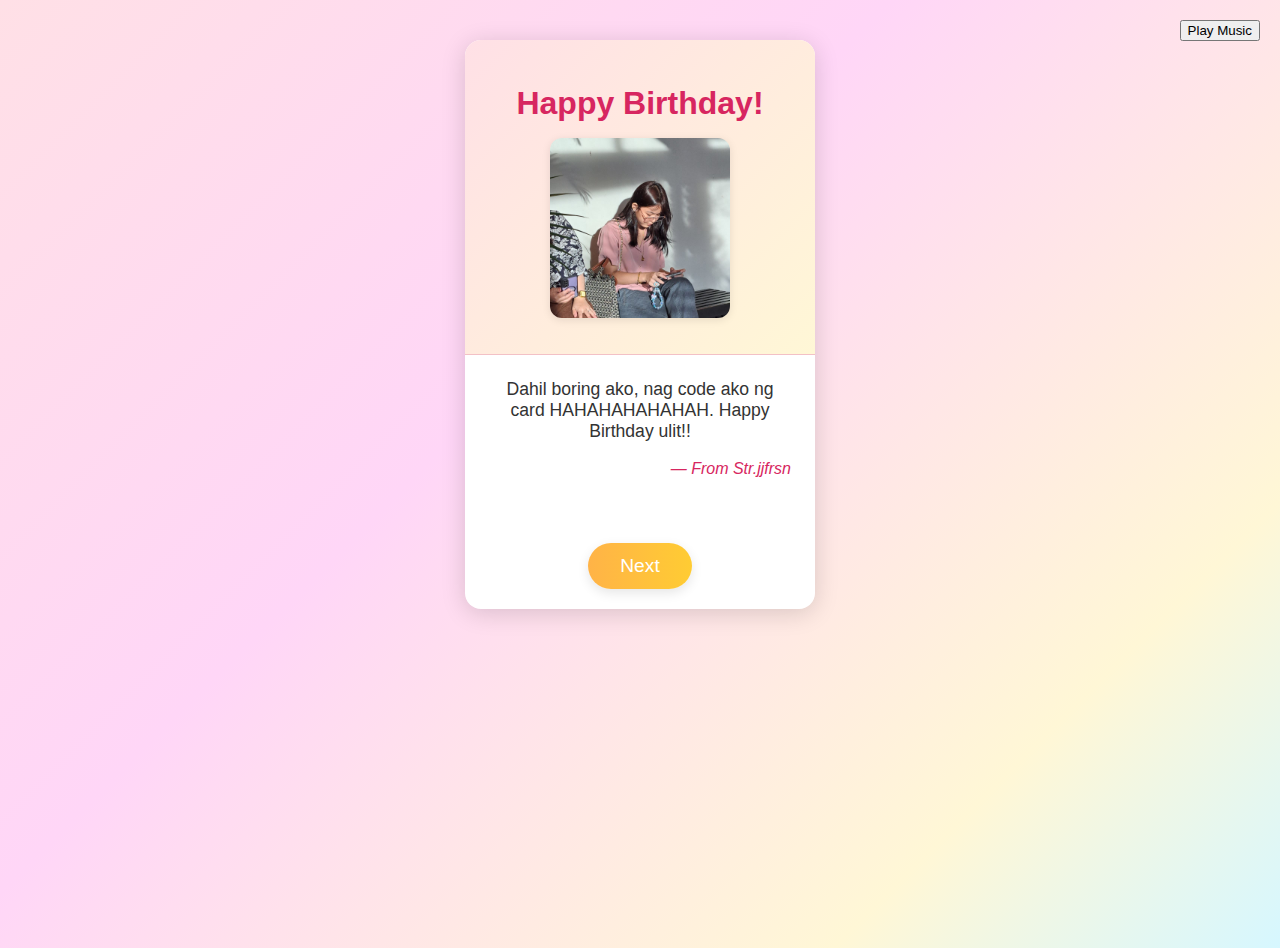
<file: Card.html>
<!DOCTYPE html>
<html lang="en">
<head>
    <meta charset="UTF-8">
    <title>Happy Birthday!</title>
    <link rel="stylesheet" href="card.css">
</head>
<body>

    <audio id="bg-music" src="happy-birthday-to-you-370804.mp3" autoplay loop hidden></audio>


    <style>
    .confetti-emoji {
        position: absolute;
        top: 0;
        left: 50%;
        font-size: 2em;
        opacity: 0;
        pointer-events: none;
        animation: confetti-fly 1s ease-out forwards;
    }
    @keyframes confetti-fly {
        0% {
            transform: translate(-50%, 0) scale(1) rotate(0deg);
            opacity: 1;
        }
        80% {
            opacity: 1;
        }
        100% {
            transform: translate(-50%, -120px) scale(1.5) rotate(360deg);
            opacity: 0;
        }
    }
    </style>
    <!-- Confetti emoji container (will be filled by JS) -->
    <script>
    // Confetti emoji list
    const confettiEmojis = ['🎉','🎊','✨','🥳','🎈','💥'];

    function flyConfetti(btn) {
        for (let i = 0; i < 10; i++) {
            const emoji = confettiEmojis[Math.floor(Math.random() * confettiEmojis.length)];
            const span = document.createElement('span');
            span.className = 'confetti-emoji';
            span.textContent = emoji;
            // Random horizontal offset
            span.style.left = (50 + Math.random()*40 - 20) + '%';
            // Random animation duration
            span.style.animationDuration = (0.8 + Math.random()*0.7) + 's';
            btn.appendChild(span);
            // Remove after animation
            span.addEventListener('animationend', () => span.remove());
        }
    }

    document.addEventListener('DOMContentLoaded', () => {
        const nextBtn = document.querySelector('.next-button');
        nextBtn.addEventListener('click', function(e) {
            flyConfetti(nextBtn);
        });
    });
    </script>

<div class="card-container">
</div>

   <div class="card">
        <div class="card-page card-front">
            <h1 class="card-title">Happy Birthday!</h1>
            <div class="container">
            <img src="photo_2025-05-27_19-48-56.jpg" alt="Birthday Image" class="birthday-image">
            </div>
        </div>
     
        <div class="card-page card-inside">
            <div class="message">
                Dahil boring ako, nag code ako ng card HAHAHAHAHAHAH. Happy Birthday ulit!!
            </div>
            <div class="signature">— From Str.jjfrsn</div>
        </div>
        <button class="next-button" style="display:block; margin: 20px auto; padding: 12px 32px; font-size: 1.2em; background: linear-gradient(90deg, #ffb347, #ffcc33); border: none; border-radius: 25px; color: #fff; box-shadow: 0 4px 12px rgba(0,0,0,0.1); cursor: pointer; position: relative; overflow: hidden; transition: background 0.3s;">
            Next
            <span class="confetti"></span>
        </button>
        <script>
            document.querySelector('.next-button').onclick = function() {
                window.location.href = 'next.html';
            };

        </script>
   

<script>
      const audio = document.getElementById('bg-music');
    audio.volume = 1.0;

    // Try to autoplay when page loads
    window.addEventListener('DOMContentLoaded', () => {
        audio.play().catch(() => {
            // Autoplay might be blocked; show a play button
            const playBtn = document.createElement('button');
            playBtn.textContent = 'Play Music';
            playBtn.style.position = 'fixed';
            playBtn.style.top = '20px';
            playBtn.style.right = '20px';
            playBtn.style.zIndex = '1000';
            document.body.appendChild(playBtn);

            playBtn.addEventListener('click', () => {
                audio.play();
                playBtn.remove();
            });
        });
    });
</script>

        </div>
    </div>
</body>
</html>
</file>
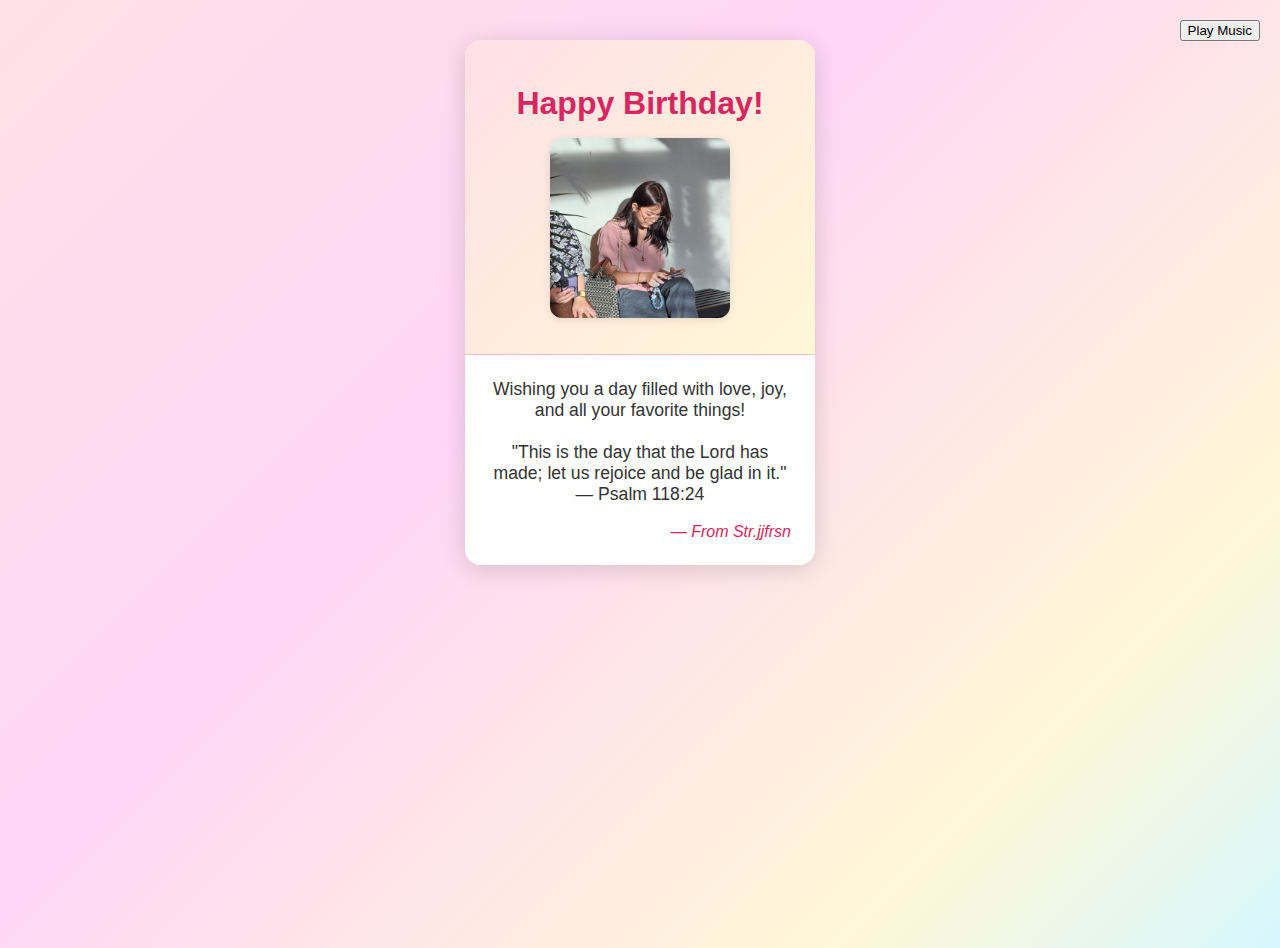
<file: next.html>
<!DOCTYPE html>
<html lang="en">
<head>
    <meta charset="UTF-8">
    <title>Happy Birthday!</title>
    <link rel="stylesheet" href="card.css">
</head>
<body>

    <audio id="bg-music" src="happy-birthday-to-you-370804.mp3" autoplay loop hidden></audio>

<div class="card-container">
</div>

   <div class="card">
        <div class="card-page card-front">
            <h1 class="card-title">Happy Birthday!</h1>
            <div class="container">
            <img src="photo_2025-05-27_19-48-56.jpg" alt="Birthday Image" class="birthday-image">
            </div>
        </div>
     
        <div class="card-page card-inside">
            <div class="message">
                Wishing you a day filled with love, joy, and all your favorite things!<br><br>
                "This is the day that the Lord has made; let us rejoice and be glad in it." — Psalm 118:24
            </div>
            <div class="signature">— From Str.jjfrsn</div>
        </div>
    </div>

<script>
    const audio = document.getElementById('bg-music');
    audio.volume = 1.0;

    // Try to autoplay when page loads
    window.addEventListener('DOMContentLoaded', () => {
        audio.play().catch(() => {
            // Autoplay might be blocked; show a play button
            const playBtn = document.createElement('button');
            playBtn.textContent = 'Play Music';
            playBtn.style.position = 'fixed';
            playBtn.style.top = '20px';
            playBtn.style.right = '20px';
            playBtn.style.zIndex = '1000';
            document.body.appendChild(playBtn);

            playBtn.addEventListener('click', () => {
                audio.play();
                playBtn.remove();
            });
        });
    });
</script>

</body>
</html>
</file>
<file: card.css>
.next-button:active {
    background: linear-gradient(90deg, #ffcc33, #ffb347);
}
.card {
    transition: opacity 0.5s, transform 0.5s;
}
.card.hide {
    opacity: 0;
    transform: translateX(-40px) scale(0.96);
    pointer-events: none;
}
.card.show {
    opacity: 1;
    transform: translateX(0) scale(1);
    pointer-events: auto;
}
 .card {
        width: 350px;
        margin: 40px auto;
        border-radius: 16px;
        box-shadow: 0 4px 24px rgba(0,0,0,0.15);
        background: #fff;
        overflow: hidden;
        font-family: 'Segoe UI', Arial, sans-serif;
    }

    .card-page {
        padding: 24px;
        display: flex;
        flex-direction: column;
        align-items: center;
    }

    .card-front {
        background: linear-gradient(135deg, #ffe0e6 0%, #fff7d6 100%);
    }

    .card-title {
        font-size: 2em;
        color: #d72660;
        margin-bottom: 16px;
        font-weight: bold;
        text-align: center;
    }

    .container {
        width: 100%;
        display: flex;
        justify-content: center;
    }

    .birthday-image {
        width: 180px;
        height: 180px;
        object-fit: cover;
        border-radius: 12px;
        box-shadow: 0 2px 8px rgba(0,0,0,0.10);
        margin-bottom: 12px;
    }

    .card-inside {
        background: #fff;
        border-top: 1px solid #f3c1c6;
        min-height: 120px;
    }

    .message {
        font-size: 1.1em;
        color: #333;
        margin-bottom: 18px;
        text-align: center;
    }

    .signature {
        font-size: 1em;
        color: #d72660;
        font-style: italic;
        text-align: right;
        width: 100%;
    }
.next-button:hover {
            background: linear-gradient(90deg, #ffcc33, #ffb347);
        }
        .next-button .confetti {
            position: absolute;
            left: 50%;
            top: 50%;
            width: 0;
            height: 0;
            pointer-events: none;
            z-index: 2;
        }
        @keyframes confetti-burst {
            0% {
            width: 0;
            height: 0;
            opacity: 1;
            }
            100% {
            width: 80px;
            height: 80px;
            opacity: 0;
            }
        }
        /* Confetti popping animation */
        .next-button .confetti {
            display: flex;
            flex-wrap: wrap;
            width: 80px;
            height: 80px;
            position: absolute;
            left: 50%;
            top: 50%;
            transform: translate(-50%, -50%);
            pointer-events: none;
            z-index: 2;
        }

        .next-button .confetti-piece {
            width: 8px;
            height: 8px;
            border-radius: 50%;
            position: absolute;
            opacity: 0;
            background: #ff5e57;
            animation: confetti-pop 0.7s forwards;
        }

        .next-button .confetti-piece:nth-child(2) { background: #ffb347; animation-delay: 0.05s; }
        .next-button .confetti-piece:nth-child(3) { background: #4ecdc4; animation-delay: 0.1s; }
        .next-button .confetti-piece:nth-child(4) { background: #ffe066; animation-delay: 0.15s; }
        .next-button .confetti-piece:nth-child(5) { background: #1a535c; animation-delay: 0.2s; }
        .next-button .confetti-piece:nth-child(6) { background: #ff6b6b; animation-delay: 0.25s; }

        @keyframes confetti-pop {
            0% {
                opacity: 1;
                transform: scale(0.5) translate(0, 0);
            }
            80% {
                opacity: 1;
                transform: scale(1.2) translate(var(--x), var(--y));
            }
            100% {
                opacity: 0;
                transform: scale(0.8) translate(var(--x), var(--y));
            }
        }
        /* Confetti dots using pseudo-elements */
        .next-button .confetti::before,
        .next-button .confetti::after {
            content: '';
            position: absolute;
            left: 0;
            top: 0;
            width: 80px;
            height: 80px;
            pointer-events: none;
            background:
            radial-gradient(circle at 10px 10px, #ff5e57 5px, transparent 6px),
            radial-gradient(circle at 60px 20px, #ffb347 5px, transparent 6px),
            radial-gradient(circle at 30px 60px, #4ecdc4 5px, transparent 6px),
            radial-gradient(circle at 70px 40px, #ffe066 5px, transparent 6px),
            radial-gradient(circle at 50px 70px, #1a535c 5px, transparent 6px),
            radial-gradient(circle at 20px 40px, #ff6b6b 5px, transparent 6px);
            opacity: 0;
            transition: opacity 0.2s;
        }
        .next-button:active .confetti {
            animation: confetti-burst 0.7s forwards;
        }
        .next-button:active .confetti::before,
        .next-button:active .confetti::after {
            opacity: 1;
        }
        body {
            background: linear-gradient(135deg, #ffe0e6 0%, #ffd6f7 40%, #fff7d6 80%, #d6f7ff 100%);
            min-height: 100vh;
        }
    /* Confetti emoji flying animation */
    .confetti-emoji {
        position: absolute;
        font-size: 2em;
        pointer-events: none;
        opacity: 0;
        animation: confetti-emoji-fly 1.2s ease-out forwards;
        left: 50%;
        top: 60%;
        transform: translate(-50%, 0);
        z-index: 10;
    }

    @keyframes confetti-emoji-fly {
        0% {
            opacity: 1;
            transform: translate(-50%, 0) scale(1) rotate(0deg);
        }
        60% {
            opacity: 1;
            transform: translate(-50%, -80px) scale(1.2) rotate(20deg);
        }
        100% {
            opacity: 0;
            transform: translate(-50%, -140px) scale(0.8) rotate(-30deg);
        }
    }
</file>
